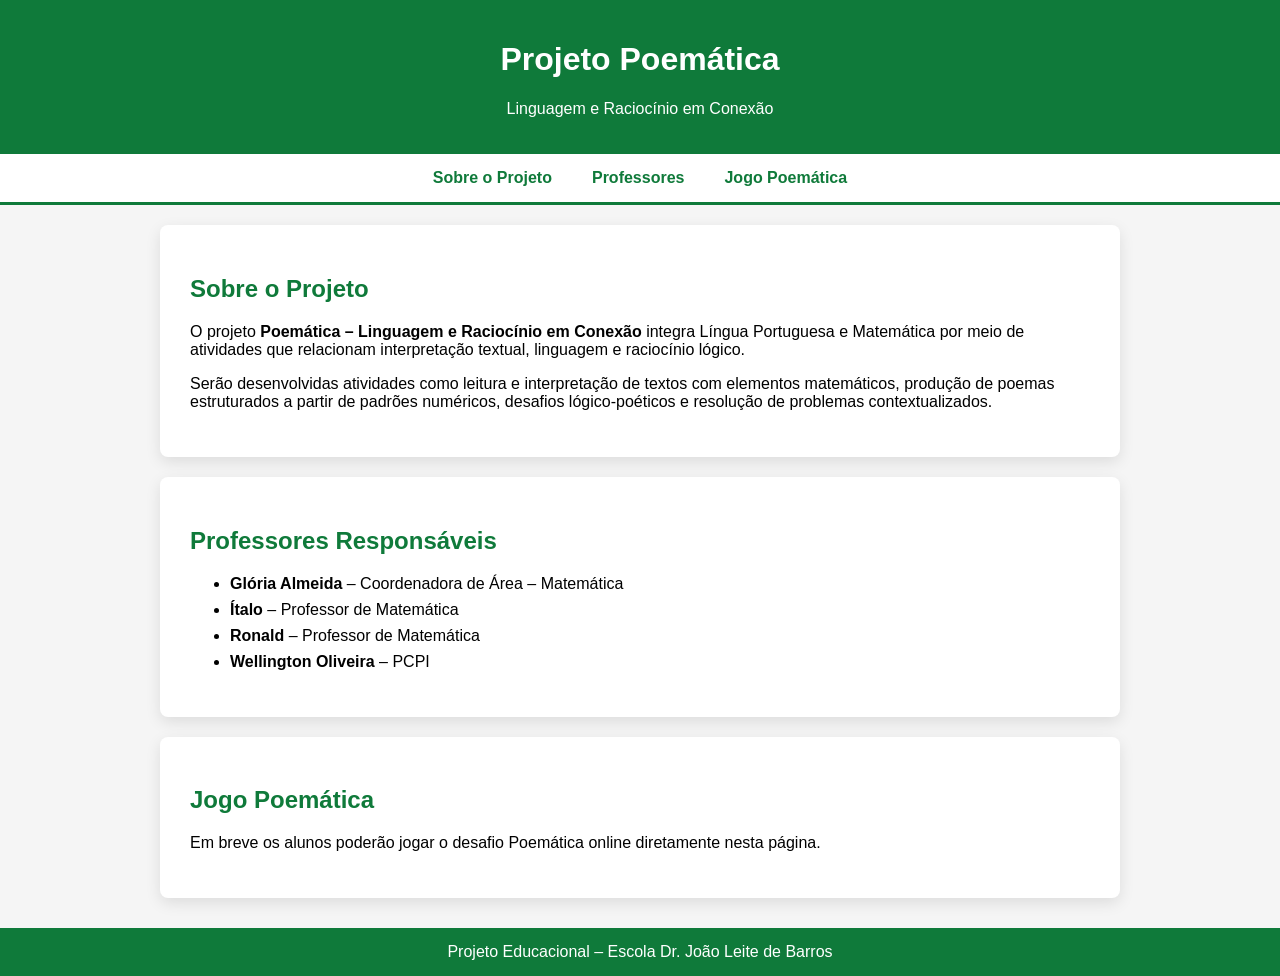
<file: index.html>
<!DOCTYPE html>
<html lang="pt-br">
<head>

<meta charset="UTF-8">
<meta name="viewport" content="width=device-width, initial-scale=1.0">

<title>Projeto Poemática</title>

<style>

body{
margin:0;
font-family:Arial, Helvetica, sans-serif;
background:#f5f5f5;
}

/* CABEÇALHO */

header{
background:#0f7a3a;
color:white;
padding:20px;
text-align:center;
}

/* MENU */

nav{
background:#ffffff;
border-bottom:3px solid #0f7a3a;
display:flex;
justify-content:center;
}

nav a{
padding:15px 20px;
text-decoration:none;
color:#0f7a3a;
font-weight:bold;
}

nav a:hover{
background:#e8f5e9;
}

/* CONTEÚDO */

.container{
max-width:900px;
margin:auto;
padding:30px;
background:white;
margin-top:20px;
border-radius:8px;
box-shadow:0 5px 15px rgba(0,0,0,0.1);
}

h2{
color:#0f7a3a;
}

/* PROFESSORES */

.professores li{
margin:8px 0;
}

/* RODAPÉ */

footer{
margin-top:30px;
background:#0f7a3a;
color:white;
text-align:center;
padding:15px;
}

</style>

</head>

<body>

<header>

<h1>Projeto Poemática</h1>
<p>Linguagem e Raciocínio em Conexão</p>

</header>

<nav>

<a href="#sobre">Sobre o Projeto</a>
<a href="#professores">Professores</a>
<a href="#jogo">Jogo Poemática</a>

</nav>

<div class="container" id="sobre">

<h2>Sobre o Projeto</h2>

<p>
O projeto <b>Poemática – Linguagem e Raciocínio em Conexão</b> integra
Língua Portuguesa e Matemática por meio de atividades que relacionam
interpretação textual, linguagem e raciocínio lógico.
</p>

<p>
Serão desenvolvidas atividades como leitura e interpretação de textos
com elementos matemáticos, produção de poemas estruturados a partir
de padrões numéricos, desafios lógico-poéticos e resolução de
problemas contextualizados.
</p>

</div>

<div class="container" id="professores">

<h2>Professores Responsáveis</h2>

<ul class="professores">

<li><b>Glória Almeida</b> – Coordenadora de Área – Matemática</li>
<li><b>Ítalo</b> – Professor de Matemática</li>
<li><b>Ronald</b> – Professor de Matemática</li>
<li><b>Wellington Oliveira</b> – PCPI</li>

</ul>

</div>

<div class="container" id="jogo">

<h2>Jogo Poemática</h2>

<p>
Em breve os alunos poderão jogar o desafio Poemática online
diretamente nesta página.
</p>

</div>

<footer>

Projeto Educacional – Escola Dr. João Leite de Barros

</footer>

</body>
</html>
</file>
